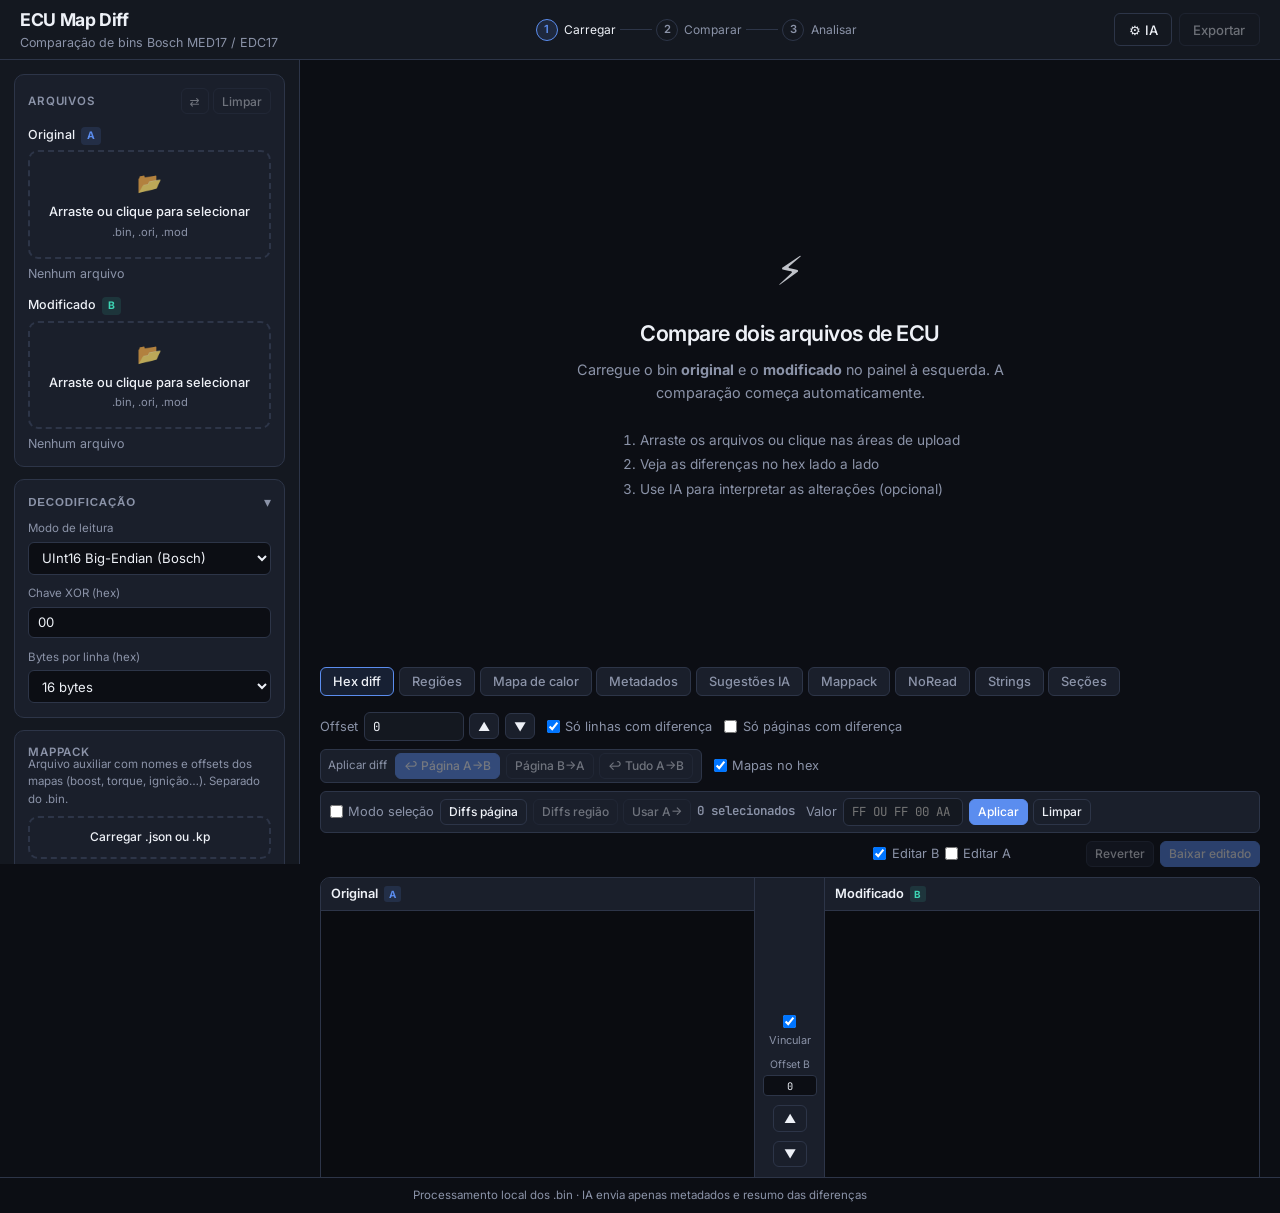
<file: index.html>
<!DOCTYPE html>
<html lang="pt-BR">
<head>
  <meta charset="UTF-8" />
  <meta name="viewport" content="width=device-width, initial-scale=1.0" />
  <title>ECU Map Diff — Bosch MED17 / EDC17</title>
  <link rel="preconnect" href="https://fonts.googleapis.com" />
  <link rel="preconnect" href="https://fonts.gstatic.com" crossorigin />
  <link href="https://fonts.googleapis.com/css2?family=Inter:wght@400;500;600;700&family=JetBrains+Mono:wght@400;500;600&display=swap" rel="stylesheet" />
  <link rel="stylesheet" href="css/app.css" />
  <link rel="icon" href="favicon.svg" type="image/svg+xml" />
</head>
<body>
  <header class="header">
    <div class="header__left">
      <button type="button" id="btnSidebar" class="btn btn--icon header__menu" aria-label="Abrir painel" aria-expanded="false">☰</button>
      <div class="header__brand">
        <h1>ECU Map Diff</h1>
        <p class="subtitle">Comparação de bins Bosch MED17 / EDC17</p>
      </div>
    </div>

    <nav class="steps" aria-label="Progresso">
      <div class="step step--active" data-step="1"><span class="step__num">1</span><span class="step__label">Carregar</span></div>
      <div class="step__line"></div>
      <div class="step" data-step="2"><span class="step__num">2</span><span class="step__label">Comparar</span></div>
      <div class="step__line"></div>
      <div class="step" data-step="3"><span class="step__num">3</span><span class="step__label">Analisar</span></div>
    </nav>

    <div class="header__actions">
      <button type="button" id="btnSettings" class="btn btn--ghost" title="Configuração de IA">⚙ IA</button>
      <button type="button" id="btnExport" class="btn btn--ghost" disabled>Exportar</button>
    </div>
  </header>

  <div class="sidebar-backdrop" aria-hidden="true"></div>

  <main class="layout">
    <aside class="sidebar" id="sidebar">
      <section class="panel panel--files">
        <div class="panel__head">
          <h2>Arquivos</h2>
          <div class="panel__actions">
            <button type="button" id="btnSwap" class="btn btn--sm btn--ghost" title="Trocar A e B" disabled>⇄</button>
            <button type="button" id="btnClear" class="btn btn--sm btn--ghost" title="Limpar arquivos" disabled>Limpar</button>
          </div>
        </div>

        <div class="file-slot">
          <span class="file-slot__label">Original <span class="file-slot__tag">A</span></span>
          <div class="dropzone" id="dropA" data-slot="A">
            <span class="dropzone__icon">📂</span>
            <p>Arraste ou clique para selecionar</p>
            <span class="dropzone__hint">.bin, .ori, .mod</span>
            <input type="file" id="fileA" accept=".bin,.ori,.mod,*" hidden />
          </div>
          <div id="infoA" class="file-info muted">Nenhum arquivo</div>
        </div>

        <div class="file-slot">
          <span class="file-slot__label">Modificado <span class="file-slot__tag file-slot__tag--b">B</span></span>
          <div class="dropzone" id="dropB" data-slot="B">
            <span class="dropzone__icon">📂</span>
            <p>Arraste ou clique para selecionar</p>
            <span class="dropzone__hint">.bin, .ori, .mod</span>
            <input type="file" id="fileB" accept=".bin,.ori,.mod,*" hidden />
          </div>
          <div id="infoB" class="file-info muted">Nenhum arquivo</div>
        </div>
      </section>

      <section class="panel">
        <button type="button" class="panel__collapse" data-collapse aria-expanded="true">
          <h2>Decodificação</h2>
          <span class="panel__chevron">▾</span>
        </button>
        <div class="panel__body">
          <label class="field">
            <span>Modo de leitura</span>
            <select id="decodeMode">
              <option value="raw">Raw (hex)</option>
              <option value="u16be" selected>UInt16 Big-Endian (Bosch)</option>
              <option value="u16le">UInt16 Little-Endian</option>
              <option value="xor">XOR (chave manual)</option>
            </select>
          </label>
          <label class="field" id="xorField" hidden>
            <span>Chave XOR (hex)</span>
            <input type="text" id="xorKey" value="00" placeholder="A5 ou A5B3" />
          </label>
          <label class="field">
            <span>Bytes por linha (hex)</span>
            <select id="hexCols">
              <option value="16" selected>16 bytes</option>
              <option value="8">8 bytes</option>
              <option value="32">32 bytes</option>
            </select>
          </label>
        </div>
      </section>

      <section class="panel" id="mappackPanel">
        <h2>Mappack</h2>
        <p class="hint panel-hint">Arquivo auxiliar com nomes e offsets dos mapas (boost, torque, ignição…). Separado do .bin.</p>
        <div class="dropzone dropzone--compact" id="dropMappack">
          <p>Carregar .json ou .kp</p>
          <input type="file" id="fileMappack" accept=".json,.kp,*" hidden />
        </div>
        <div class="panel__actions mappack-actions">
          <button type="button" class="btn btn--sm btn--ghost" id="btnLoadExampleMappack">Exemplo</button>
          <button type="button" class="btn btn--sm btn--ghost" id="btnClearMappack" disabled>Remover</button>
        </div>
        <div id="mappackInfo" class="file-info muted">Nenhum mappack</div>
      </section>

      <section class="panel" id="summaryPanel" hidden>
        <h2>Resumo</h2>
        <div class="similarity">
          <div class="similarity__header">
            <span>Similaridade</span>
            <span id="similarityLabel" class="similarity__value">—</span>
          </div>
          <div class="similarity__track">
            <div id="similarityBar" class="similarity-bar__fill"></div>
          </div>
        </div>
        <dl class="stats" id="diffStats"></dl>
      </section>

      <section class="panel panel--help">
        <h2>Atalhos</h2>
        <ul class="shortcut-list">
          <li><kbd>N</kbd> / <kbd>P</kbd> diferenças</li>
          <li>Clique no hex <strong>B</strong> ou <strong>A</strong> para editar byte</li>
          <li>Ative <strong>Modo seleção</strong> · clique no 1º · <kbd>Shift</kbd>+clique no último</li>
          <li><strong>Diffs página/região</strong> · sequência <code>FF 00 AA</code> no campo Valor</li>
          <li><kbd>Ctrl</kbd>+clique também seleciona · <kbd>Shift</kbd>+clique intervalo</li>
          <li>Duplo-clique: <strong>A→B</strong> ou <strong>B→A</strong> (copia byte)</li>
          <li>↩ <strong>A→B</strong> desfaz alteração (página, região ou tudo)</li>
          <li><kbd>[</kbd> / <kbd>]</kbd> páginas hex</li>
        </ul>
      </section>
    </aside>

    <div class="content">
      <section id="emptyState" class="empty-state">
        <div class="empty-state__icon">⚡</div>
        <h2>Compare dois arquivos de ECU</h2>
        <p class="empty-state__text">Carregue o bin <strong>original</strong> e o <strong>modificado</strong> no painel à esquerda. A comparação começa automaticamente.</p>
        <ol class="empty-state__steps">
          <li>Arraste os arquivos ou clique nas áreas de upload</li>
          <li>Veja as diferenças no hex lado a lado</li>
          <li>Use IA para interpretar as alterações (opcional)</li>
        </ol>
      </section>

      <div class="content__main" hidden>
        <nav class="tabs" role="tablist" aria-label="Visualizações">
          <button type="button" class="tab active" data-tab="hex">Hex diff <span class="tab__badge" id="tabBadgeHex" hidden>●</span></button>
          <button type="button" class="tab" data-tab="regions">Regiões <span class="tab__badge" id="tabBadgeRegions" hidden>0</span></button>
          <button type="button" class="tab" data-tab="heatmap">Mapa de calor</button>
          <button type="button" class="tab" data-tab="metadata">Metadados</button>
          <button type="button" class="tab" data-tab="ai">Sugestões IA</button>
          <button type="button" class="tab" data-tab="mappack">Mappack</button>
          <button type="button" class="tab" data-tab="noread">NoRead <span class="tab__badge" id="tabBadgeNoRead" hidden>0</span></button>
          <button type="button" class="tab" data-tab="strings">Strings</button>
          <button type="button" class="tab" data-tab="sections">Seções</button>
        </nav>

        <div class="tab-panels">
          <section class="tab-panel tab-panel--hex active" id="tab-hex">
            <div class="toolbar hex-toolbar">
              <div class="toolbar__group">
                <label class="inline">
                  Offset
                  <input type="text" id="hexOffset" value="0" class="input-mono input--sm" placeholder="0x1A40" />
                </label>
                <button type="button" class="btn btn--sm" id="hexDiffPrev" title="Anterior (P)">▲</button>
                <button type="button" class="btn btn--sm" id="hexDiffNext" title="Próxima (N)">▼</button>
              </div>
              <label class="inline toolbar__check">
                <input type="checkbox" id="hexHideEqual" checked />
                Só linhas com diferença
              </label>
              <label class="inline toolbar__check" id="hexDiffPagesOnlyWrap" title="No arquivo completo, pula páginas idênticas">
                <input type="checkbox" id="hexDiffPagesOnly" />
                Só páginas com diferença
              </label>
              <div class="toolbar__group toolbar__group--apply" id="hexApplyGroup">
                <span class="toolbar__apply-label muted">Aplicar diff</span>
                <button type="button" class="btn btn--sm btn--primary" id="btnApplyPageAtoB" disabled title="Restaura B com bytes do original A (página atual)">↩ Página A→B</button>
                <button type="button" class="btn btn--sm btn--ghost" id="btnApplyPageBtoA" disabled title="Copia B para A (página atual)">Página B→A</button>
                <button type="button" class="btn btn--sm btn--ghost" id="btnApplyAllAtoB" disabled title="Desfazer todas as diferenças em B (usa A)">↩ Tudo A→B</button>
              </div>
              <label class="inline toolbar__check" id="hexShowMapsWrap" title="Destaca bytes que pertencem a mapas do mappack" hidden>
                <input type="checkbox" id="hexShowMaps" checked />
                Mapas no hex
              </label>
              <div class="toolbar__group toolbar__group--bulk hex-bulk-edit" id="hexBulkEdit">
                <label class="inline toolbar__check" title="Clique ou arraste para selecionar vários bytes">
                  <input type="checkbox" id="hexSelectMode" />
                  Modo seleção
                </label>
                <button type="button" class="btn btn--sm btn--ghost" id="btnSelectPageDiffs" title="Seleciona bytes diferentes visíveis nesta página">Diffs página</button>
                <button type="button" class="btn btn--sm btn--ghost" id="btnSelectRegionDiffs" disabled title="Seleciona diferenças da região ativa">Diffs região</button>
                <button type="button" class="btn btn--sm btn--ghost" id="btnFillFromA" disabled title="Preenche bytes B selecionados com valores de A">Usar A→</button>
                <span class="hex-bulk-edit__count muted" id="hexBulkCount">0 selecionados</span>
                <label class="inline hex-bulk-edit__field">
                  Valor
                  <input type="text" id="hexBulkInput" class="input-mono input--sm" placeholder="FF ou FF 00 AA" autocomplete="off" spellcheck="false" title="Um valor repete em todos; vários valores preenchem em ordem" />
                </label>
                <button type="button" class="btn btn--sm btn--primary" id="hexBulkApply">Aplicar</button>
                <button type="button" class="btn btn--sm btn--ghost" id="hexBulkClear">Limpar</button>
              </div>
              <div class="toolbar__group toolbar__group--edit">
                <label class="inline toolbar__check" title="Clique nos bytes do painel B">
                  <input type="checkbox" id="hexEditB" checked />
                  Editar B
                </label>
                <label class="inline toolbar__check" title="Clique nos bytes do painel A">
                  <input type="checkbox" id="hexEditA" />
                  Editar A
                </label>
                <span id="editStatus" class="edit-status muted"></span>
                <button type="button" class="btn btn--sm" id="btnRevertEdits" disabled>Reverter</button>
                <button type="button" class="btn btn--sm btn--primary" id="btnDownloadEdited" disabled>Baixar editado</button>
              </div>
            </div>
            <div class="hex-compare">
              <div class="hex-pane">
                <div class="hex-pane__head">
                  <h3>Original <span class="hex-pane__tag">A</span></h3>
                  <div class="hex-pane__meta">
                    <span id="hexMapLabelA" class="hex-pane__map muted"></span>
                    <span id="hexLabelA" class="hex-pane__offset muted"></span>
                  </div>
                </div>
                <div class="hex-scroll hex-scroll--paged" id="hexScrollA">
                  <div class="hex-content" id="hexContentA"></div>
                </div>
              </div>

              <div class="hex-sync-bar">
                <label class="hex-sync-bar__connect" title="Rolar as duas telas juntas">
                  <input type="checkbox" id="hexSyncScroll" checked />
                  <span>Vincular</span>
                </label>
                <label class="hex-sync-bar__field" title="Deslocamento do B em relação ao A">
                  <span>Offset B</span>
                  <input type="text" id="hexAlignB" value="0" class="input-mono" />
                </label>
                <button type="button" class="btn btn--sm hex-sync-bar__btn" id="hexDiffPrevBar" title="Anterior">▲</button>
                <button type="button" class="btn btn--sm hex-sync-bar__btn" id="hexDiffNextBar" title="Próxima">▼</button>
              </div>

              <div class="hex-pane">
                <div class="hex-pane__head">
                  <h3>Modificado <span class="hex-pane__tag hex-pane__tag--b">B</span></h3>
                  <div class="hex-pane__meta">
                    <span id="hexMapLabelB" class="hex-pane__map muted"></span>
                    <span id="hexLabelB" class="hex-pane__offset muted"></span>
                  </div>
                </div>
                <div class="hex-scroll hex-scroll--paged" id="hexScrollB">
                  <div class="hex-content" id="hexContentB"></div>
                </div>
              </div>
            </div>

            <nav class="hex-pagination" id="hexPagination" aria-label="Paginação hex">
              <div class="hex-pagination__nav">
                <button type="button" class="btn btn--sm btn--ghost" data-page="first" title="Primeira página (Home)">⏮</button>
                <button type="button" class="btn btn--sm" data-page="prev" title="Página anterior">◀ Anterior</button>
                <label class="hex-pagination__page">
                  <span class="muted">Página</span>
                  <input type="number" id="hexPageInput" class="input-mono input--sm" min="1" value="1" aria-label="Número da página" />
                  <span id="hexPageTotal" class="muted">/ 1</span>
                </label>
                <button type="button" class="btn btn--sm" data-page="next" title="Próxima página">Próxima ▶</button>
                <button type="button" class="btn btn--sm btn--ghost" data-page="last" title="Última página (End)">⏭</button>
              </div>
              <p class="hex-pagination__meta muted" id="hexPageMeta">—</p>
            </nav>

            <div class="card card--detail" id="wordDiffDetail" hidden>
              <div class="region-detail__head">
                <h3>Região selecionada</h3>
                <div class="region-detail__apply">
                  <button type="button" class="btn btn--sm btn--primary" id="btnApplyRegionAtoB" disabled title="Desfaz alteração: copia original A para B">↩ A → B</button>
                  <button type="button" class="btn btn--sm btn--ghost" id="btnApplyRegionBtoA" disabled title="Aplica modificação de B em A">B → A</button>
                </div>
              </div>
              <pre id="wordDiffPre" class="mono-block"></pre>
            </div>
          </section>

          <section class="tab-panel" id="tab-regions">
            <div class="toolbar">
              <input type="search" id="regionFilter" class="input--search" placeholder="Filtrar offset (hex)…" />
              <label class="inline">
                <input type="checkbox" id="onlyCalibration" />
                Só calibração
              </label>
            </div>
            <div class="table-wrap">
              <table class="data-table" id="regionsTable">
                <thead>
                  <tr>
                    <th>#</th>
                    <th>Offset</th>
                    <th>Tamanho</th>
                    <th>Tipo</th>
                    <th>Bytes</th>
                    <th>Δ U16</th>
                    <th>Mapa</th>
                    <th>Ações</th>
                  </tr>
                </thead>
                <tbody id="regionsBody">
                  <tr><td colspan="8" class="muted center">Nenhuma região</td></tr>
                </tbody>
              </table>
            </div>
            <div class="pager regions-pager" id="regionsPager" hidden>
              <button type="button" class="btn btn--sm btn--ghost" data-reg-page="first">⏮</button>
              <button type="button" class="btn btn--sm" data-reg-page="prev">◀ Anterior</button>
              <span class="pager__label" id="regionsPagerLabel">Página 1 / 1</span>
              <button type="button" class="btn btn--sm" data-reg-page="next">Próxima ▶</button>
              <button type="button" class="btn btn--sm btn--ghost" data-reg-page="last">⏭</button>
            </div>
          </section>

          <section class="tab-panel" id="tab-heatmap">
            <p class="hint">Cada célula ≈ 4 KB. Vermelho = diferenças. Clique para abrir no hex.</p>
            <canvas id="heatmap" width="512" height="128"></canvas>
            <div id="heatmapLegend" class="legend"></div>
          </section>

          <section class="tab-panel" id="tab-metadata">
            <div class="grid-2">
              <div class="card" id="metaA"><h3>Original (A)</h3><p class="muted">Carregue um arquivo</p></div>
              <div class="card" id="metaB"><h3>Modificado (B)</h3><p class="muted">Carregue um arquivo</p></div>
            </div>
          </section>

          <section class="tab-panel" id="tab-ai">
            <div class="ai-panel">
              <div class="toolbar ai-toolbar">
                <button type="button" id="btnAiAnalyze" class="btn btn--primary" disabled>Analisar com IA</button>
                <button type="button" id="btnAiRegion" class="btn btn--sm" disabled>Região selecionada</button>
                <span id="aiStatus" class="muted ai-status"></span>
              </div>
              <p class="hint">
                Envia só metadados e resumo das diferenças — não o binário completo.
                <button type="button" class="link-btn" id="btnSettingsInline">Configurar chave API</button>
              </p>
              <label class="field ai-question">
                <span>Pergunta opcional</span>
                <textarea id="aiQuestion" rows="2" placeholder="Ex.: Parece stage 1 ou só DPF off?"></textarea>
              </label>
              <div id="aiResult" class="ai-result muted">
                <p>Compare dois arquivos e clique em <em>Analisar com IA</em>.</p>
              </div>
            </div>
          </section>

          <section class="tab-panel" id="tab-mappack">
            <p class="hint">Definições carregadas no painel lateral. Regiões mapeadas no bin carregado aparecem abaixo e no hex (se ativo).</p>
            <div id="mappackLayoutWrap" class="mappack-layout-wrap"></div>
            <input type="search" id="mappackFilter" class="input--search" placeholder="Buscar mapa (boost, torque…)" />
            <div class="table-wrap" id="mappackTableWrap">
              <p class="muted center" style="padding:1rem">Carregue um mappack .json</p>
            </div>
          </section>

          <section class="tab-panel" id="tab-noread">
            <div class="noread-panel">
              <p class="hint">
                Remove proteção <strong>NoRead / TPROT</strong> de bins MED17/EDC17.
                Coloque o arquivo <strong>legível em A</strong> e o <strong>protegido em B</strong> para comparar e localizar o bloco.
                Só com B, o app busca assinaturas conhecidas (ex.: <code>2B 3C</code> → <code>00 00</code>).
              </p>
              <div class="toolbar noread-toolbar">
                <button type="button" id="btnNoReadScan" class="btn btn--primary" disabled>Analisar NoRead</button>
                <button type="button" id="btnNoReadApplyHigh" class="btn btn--sm" disabled>Aplicar alta confiança</button>
                <button type="button" id="btnNoReadApplySelected" class="btn btn--sm" disabled>Aplicar selecionados</button>
                <button type="button" id="btnNoReadDownload" class="btn btn--sm btn--ghost" disabled>Baixar B limpo</button>
              </div>
              <div id="noreadSummary" class="card noread-summary-card"></div>
              <div id="noreadResults"></div>
              <p class="hint noread-disclaimer">
                Heurística experimental — valide o arquivo antes de gravar na ECU. Checksums não são recalculados automaticamente.
              </p>
            </div>
          </section>

          <section class="tab-panel" id="tab-strings">
            <div class="grid-2">
              <div class="card"><h3>Strings — A</h3><pre id="stringsA" class="mono-block scroll"></pre></div>
              <div class="card"><h3>Strings — B</h3><pre id="stringsB" class="mono-block scroll"></pre></div>
            </div>
          </section>

          <section class="tab-panel" id="tab-sections">
            <p class="hint">Seções heurísticas do bin. Com mappack carregado, as regiões mapeadas aparecem abaixo.</p>
            <div id="mappackSectionsOverlay" class="mappack-layout-wrap" hidden></div>
            <div class="grid-2">
              <div class="card"><h3>Seções — A</h3><div id="sectionsA"></div></div>
              <div class="card"><h3>Seções — B</h3><div id="sectionsB"></div></div>
            </div>
          </section>
        </div>
      </div>
    </div>
  </main>

  <footer class="footer">
    <span>Processamento local dos .bin · IA envia apenas metadados e resumo das diferenças</span>
  </footer>

  <div id="hexEditor" class="hex-editor" hidden>
    <label class="hex-editor__label">Byte (hex)</label>
    <input type="text" id="hexEditorInput" class="hex-editor__input input-mono" maxlength="2" autocomplete="off" spellcheck="false" />
    <span class="hex-editor__hint muted">Enter · Esc cancela</span>
  </div>

  <div id="toastHost" class="toast-host" aria-live="polite"></div>

  <div id="compareLoading" class="compare-loading" hidden>
    <div class="compare-loading__box">
      <span class="compare-loading__spinner" aria-hidden="true"></span>
      <span id="compareLoadingText">Comparando arquivos…</span>
    </div>
  </div>

  <dialog id="settingsDialog" class="settings-dialog">
    <form id="settingsForm" method="dialog">
      <header class="settings-dialog__head">
        <h2>Configuração de IA</h2>
        <button type="button" class="btn btn--ghost btn--sm" id="btnCloseSettings" aria-label="Fechar">✕</button>
      </header>
      <p class="hint">Chave salva só neste navegador (localStorage).</p>
      <p class="hint settings-cors-hint">OpenAI pode bloquear por CORS. Prefira <strong>Anthropic</strong>, <strong>Gemini</strong> ou endpoint <strong>compatível OpenAI</strong> (Groq, LM Studio).</p>
      <label class="field">
        <span>Provedor</span>
        <select id="aiProvider">
          <option value="openai">OpenAI</option>
          <option value="anthropic">Anthropic (Claude)</option>
          <option value="gemini">Google Gemini</option>
          <option value="openai_compat">Compatível OpenAI</option>
        </select>
      </label>
      <label class="field">
        <span>Chave de API</span>
        <input type="password" id="aiApiKey" autocomplete="off" placeholder="sk-…" />
      </label>
      <label class="field" id="aiBaseUrlField" hidden>
        <span>URL base</span>
        <input type="url" id="aiBaseUrl" placeholder="https://api.groq.com/openai/v1" />
      </label>
      <label class="field">
        <span>Modelo</span>
        <select id="aiModelSelect"></select>
        <input type="text" id="aiModelCustom" class="input-mono" placeholder="nome-do-modelo" hidden />
      </label>
      <div class="settings-dialog__actions">
        <button type="submit" class="btn btn--primary">Salvar</button>
        <button type="button" class="btn btn--ghost" id="btnClearAiKey">Remover chave</button>
      </div>
      <p id="aiSettingsStatus" class="settings-status muted"></p>
    </form>
  </dialog>

  <script type="module" src="js/app.js"></script>
</body>
</html>
</file>
<file: css/app.css>
:root {
  --bg: #0c0e14;
  --surface: #141820;
  --surface-2: #1a1f2b;
  --surface-3: #222836;
  --border: #2d3548;
  --text: #eef1f7;
  --muted: #8b93a8;
  --accent: #5b8def;
  --accent-dim: rgba(91, 141, 239, 0.14);
  --accent-2: #3dd6b5;
  --danger: #f07178;
  --warn: #e6b450;
  --radius: 10px;
  --radius-sm: 6px;
  --font: "Inter", "Segoe UI", system-ui, sans-serif;
  --mono: "JetBrains Mono", "Cascadia Code", Consolas, monospace;
  --header-h: 60px;
  --sidebar-w: 300px;
  --shadow: 0 8px 32px rgba(0, 0, 0, 0.35);
  --hex-row-h: 20px;
}

* { box-sizing: border-box; margin: 0; padding: 0; }

html { scroll-behavior: smooth; }

body {
  font-family: var(--font);
  background: var(--bg);
  color: var(--text);
  min-height: 100vh;
  line-height: 1.5;
  -webkit-font-smoothing: antialiased;
  display: flex;
  flex-direction: column;
  overflow-x: hidden;
}

:focus-visible {
  outline: 2px solid var(--accent);
  outline-offset: 2px;
}

/* —— Header —— */
.header {
  display: flex;
  justify-content: space-between;
  align-items: center;
  gap: 1rem;
  padding: 0 1.25rem;
  height: var(--header-h);
  border-bottom: 1px solid var(--border);
  background: var(--surface);
  position: sticky;
  top: 0;
  z-index: 100;
}

.header__left {
  display: flex;
  align-items: center;
  gap: 0.65rem;
  min-width: 0;
}

.header__menu { display: none; }

.header h1 {
  font-size: 1.1rem;
  font-weight: 700;
  letter-spacing: -0.02em;
}

.subtitle {
  color: var(--muted);
  font-size: 0.78rem;
  margin-top: 0.05rem;
  white-space: nowrap;
  overflow: hidden;
  text-overflow: ellipsis;
}

.header__actions {
  display: flex;
  gap: 0.4rem;
  flex-shrink: 0;
}

/* —— Steps —— */
.steps {
  display: flex;
  align-items: center;
  gap: 0;
}

.step {
  display: flex;
  align-items: center;
  gap: 0.4rem;
  color: var(--muted);
  font-size: 0.75rem;
}

.step__num {
  width: 22px;
  height: 22px;
  border-radius: 50%;
  border: 1.5px solid var(--border);
  display: flex;
  align-items: center;
  justify-content: center;
  font-size: 0.7rem;
  font-weight: 600;
  transition: all 0.2s;
}

.step__label { display: none; }

.step--active .step__num {
  border-color: var(--accent);
  background: var(--accent-dim);
  color: var(--accent);
}

.step--active { color: var(--text); }

.step--done .step__num {
  border-color: var(--accent-2);
  background: rgba(61, 214, 181, 0.15);
  color: var(--accent-2);
}

.step__line {
  width: 20px;
  height: 1px;
  background: var(--border);
  margin: 0 0.25rem;
}

@media (min-width: 900px) {
  .step__label { display: inline; }
  .step__line { width: 32px; }
}

/* —— Layout —— */
.layout {
  display: grid;
  grid-template-columns: var(--sidebar-w) 1fr;
  min-height: calc(100vh - var(--header-h) - 36px);
  flex: 1;
}

.sidebar-backdrop {
  display: none;
  position: fixed;
  inset: 0;
  background: rgba(0, 0, 0, 0.5);
  z-index: 80;
}

.sidebar {
  border-right: 1px solid var(--border);
  background: var(--surface);
  padding: 0.85rem;
  overflow-y: auto;
  height: calc(100vh - var(--header-h) - 36px);
  position: sticky;
  top: var(--header-h);
}

.content {
  padding: 1rem 1.25rem;
  overflow: hidden;
  display: flex;
  flex-direction: column;
  min-width: 0;
  flex: 1;
  min-height: 0;
}

.content__main {
  display: flex;
  flex-direction: column;
  flex: 1;
  min-height: 0;
}

/* —— Panels —— */
.panel {
  background: var(--surface-2);
  border: 1px solid var(--border);
  border-radius: var(--radius);
  padding: 0.85rem;
  margin-bottom: 0.75rem;
}

.panel h2 {
  font-size: 0.72rem;
  text-transform: uppercase;
  letter-spacing: 0.07em;
  color: var(--muted);
  font-weight: 600;
}

.panel__head {
  display: flex;
  justify-content: space-between;
  align-items: center;
  margin-bottom: 0.75rem;
}

.panel__actions { display: flex; gap: 0.25rem; }

.panel__collapse {
  display: flex;
  justify-content: space-between;
  align-items: center;
  width: 100%;
  background: none;
  border: none;
  color: inherit;
  cursor: pointer;
  padding: 0;
  margin-bottom: 0.65rem;
}

.panel__chevron {
  color: var(--muted);
  font-size: 0.85rem;
  transition: transform 0.2s;
}

.panel--collapsed .panel__body { display: none; }
.panel--collapsed .panel__chevron { transform: rotate(-90deg); }

.panel--help {
  background: transparent;
  border-style: dashed;
}

.panel--help h2 { margin-bottom: 0.5rem; }

.shortcut-list {
  list-style: none;
  font-size: 0.75rem;
  color: var(--muted);
}

.shortcut-list li {
  display: flex;
  align-items: center;
  gap: 0.35rem;
  margin-bottom: 0.3rem;
}

kbd {
  font-family: var(--mono);
  font-size: 0.68rem;
  background: var(--surface-3);
  border: 1px solid var(--border);
  border-radius: 4px;
  padding: 0.1rem 0.35rem;
  color: var(--text);
}

/* —— Files —— */
.file-slot { margin-bottom: 0.85rem; }
.file-slot:last-child { margin-bottom: 0; }

.file-slot__label {
  display: block;
  font-size: 0.78rem;
  font-weight: 500;
  margin-bottom: 0.35rem;
}

.file-slot__tag {
  display: inline-block;
  background: var(--accent-dim);
  color: var(--accent);
  font-size: 0.65rem;
  font-weight: 700;
  padding: 0.05rem 0.35rem;
  border-radius: 4px;
  margin-left: 0.2rem;
}

.file-slot__tag--b {
  background: rgba(61, 214, 181, 0.12);
  color: var(--accent-2);
}

.file-info {
  font-size: 0.78rem;
  word-break: break-all;
  margin-top: 0.4rem;
  line-height: 1.4;
}

.dropzone {
  border: 2px dashed var(--border);
  border-radius: var(--radius);
  padding: 1rem 0.65rem;
  text-align: center;
  cursor: pointer;
  transition: border-color 0.15s, background 0.15s, transform 0.1s;
}

.dropzone__icon {
  font-size: 1.25rem;
  display: block;
  margin-bottom: 0.25rem;
  opacity: 0.7;
}

.dropzone p {
  font-size: 0.8rem;
  color: var(--text);
  margin: 0;
  font-weight: 500;
}

.dropzone__hint {
  font-size: 0.7rem;
  color: var(--muted);
  display: block;
  margin-top: 0.15rem;
}

.dropzone:hover,
.dropzone--hover {
  border-color: var(--accent);
  background: var(--accent-dim);
}

.dropzone--loaded {
  border-color: var(--accent-2);
  border-style: solid;
  background: rgba(61, 214, 181, 0.05);
}

/* —— Similarity —— */
.similarity { margin-bottom: 0.85rem; }

.similarity__header {
  display: flex;
  justify-content: space-between;
  font-size: 0.78rem;
  margin-bottom: 0.35rem;
}

.similarity__value {
  font-family: var(--mono);
  font-weight: 600;
  color: var(--accent-2);
}

.similarity__track {
  height: 6px;
  background: var(--surface-3);
  border-radius: 99px;
  overflow: hidden;
}

.similarity-bar__fill {
  height: 100%;
  width: 0;
  background: var(--accent-2);
  border-radius: 99px;
  transition: width 0.4s ease;
}

.similarity-bar__fill--warn { background: var(--warn); }
.similarity-bar__fill--danger { background: var(--danger); }

.stats {
  display: grid;
  grid-template-columns: 1fr auto;
  gap: 0.3rem 1rem;
  font-size: 0.8rem;
}

.stats dt { color: var(--muted); }
.stats dd { font-family: var(--mono); font-size: 0.78rem; text-align: right; }

/* —— Buttons —— */
.btn {
  border: 1px solid var(--border);
  background: var(--surface-2);
  color: var(--text);
  border-radius: var(--radius-sm);
  padding: 0.45rem 0.85rem;
  cursor: pointer;
  font-size: 0.82rem;
  font-family: var(--font);
  font-weight: 500;
  transition: background 0.15s, border-color 0.15s, transform 0.1s;
  white-space: nowrap;
}

.btn:hover:not(:disabled) { background: var(--surface-3); border-color: #3d4660; }
.btn:active:not(:disabled) { transform: scale(0.98); }
.btn:disabled { opacity: 0.4; cursor: not-allowed; }
.btn--primary { background: var(--accent); border-color: var(--accent); color: #fff; }
.btn--primary:hover:not(:disabled) { background: #4a7de0; }
.btn--ghost { background: transparent; }
.btn--sm { padding: 0.28rem 0.5rem; font-size: 0.75rem; }
.btn--icon { padding: 0.4rem 0.55rem; font-size: 1rem; line-height: 1; }

#btnSettings.ai-configured {
  border-color: var(--accent-2);
  color: var(--accent-2);
}

/* —— Fields —— */
.field { display: block; margin-bottom: 0.65rem; }
.field:last-child { margin-bottom: 0; }
.field span { display: block; font-size: 0.72rem; color: var(--muted); margin-bottom: 0.25rem; }

.field select,
.field input[type="text"],
.field input[type="password"],
.field input[type="url"] {
  width: 100%;
  background: var(--bg);
  border: 1px solid var(--border);
  color: var(--text);
  border-radius: var(--radius-sm);
  padding: 0.42rem 0.55rem;
  font-size: 0.82rem;
  font-family: var(--font);
}

.field textarea {
  width: 100%;
  background: var(--bg);
  border: 1px solid var(--border);
  color: var(--text);
  border-radius: var(--radius-sm);
  padding: 0.5rem 0.6rem;
  font-size: 0.85rem;
  font-family: var(--font);
  resize: vertical;
}

.input-mono { font-family: var(--mono); }
.input--sm { width: 100px; padding: 0.3rem 0.45rem; font-size: 0.78rem; }
.input--search {
  background: var(--surface);
  border: 1px solid var(--border);
  color: var(--text);
  border-radius: var(--radius-sm);
  padding: 0.4rem 0.65rem;
  font-size: 0.82rem;
  min-width: 180px;
}

/* —— Empty state —— */
.empty-state {
  flex: 1;
  display: flex;
  flex-direction: column;
  align-items: center;
  justify-content: center;
  text-align: center;
  padding: 3rem 1.5rem;
  max-width: 520px;
  margin: 0 auto;
}

.empty-state[hidden] { display: none !important; }

.empty-state__icon {
  font-size: 2.5rem;
  margin-bottom: 1rem;
  opacity: 0.8;
}

.empty-state h2 {
  font-size: 1.35rem;
  font-weight: 600;
  margin-bottom: 0.5rem;
  letter-spacing: -0.02em;
}

.empty-state__text {
  color: var(--muted);
  font-size: 0.9rem;
  margin-bottom: 1.5rem;
  line-height: 1.6;
}

.empty-state__steps {
  text-align: left;
  color: var(--muted);
  font-size: 0.85rem;
  padding-left: 1.25rem;
  line-height: 1.8;
}

/* —— Tabs —— */
.tabs {
  display: flex;
  gap: 0.3rem;
  margin-bottom: 0.85rem;
  overflow-x: auto;
  padding-bottom: 2px;
  scrollbar-width: thin;
  flex-shrink: 0;
}

.tab {
  background: var(--surface-2);
  border: 1px solid var(--border);
  color: var(--muted);
  border-radius: var(--radius-sm);
  padding: 0.4rem 0.75rem;
  cursor: pointer;
  font-size: 0.8rem;
  font-family: var(--font);
  font-weight: 500;
  white-space: nowrap;
  display: inline-flex;
  align-items: center;
  gap: 0.35rem;
  transition: all 0.15s;
}

.tab:hover { color: var(--text); border-color: #3d4660; }

.tab.active {
  color: var(--text);
  border-color: var(--accent);
  background: var(--accent-dim);
}

.tab__badge {
  font-size: 0.65rem;
  font-weight: 700;
  background: var(--accent);
  color: #fff;
  padding: 0.05rem 0.35rem;
  border-radius: 99px;
  min-width: 1rem;
  text-align: center;
}

.tab-panels {
  flex: 1;
  min-height: 0;
  display: flex;
  flex-direction: column;
}

.tab-panel {
  display: none;
  flex: 1;
  min-height: 0;
  flex-direction: column;
}

.tab-panel.active { display: flex; }

.tab-panel--hex.active .hex-compare { flex: 1; }

/* —— Cards & grid —— */
.grid-2 {
  display: grid;
  grid-template-columns: 1fr 1fr;
  gap: 1rem;
}

.card {
  background: var(--surface);
  border: 1px solid var(--border);
  border-radius: var(--radius);
  padding: 1rem;
}

.card h3 {
  font-size: 0.88rem;
  margin-bottom: 0.65rem;
  color: var(--accent-2);
  font-weight: 600;
}

.card--detail { margin-top: 0.75rem; flex-shrink: 0; }

.meta-list { list-style: none; font-size: 0.84rem; }
.meta-list li {
  padding: 0.35rem 0;
  border-bottom: 1px solid var(--border);
  display: grid;
  grid-template-columns: 120px 1fr;
  gap: 0.5rem;
}
.meta-list li:last-child { border-bottom: none; }
.meta-list .label { color: var(--muted); }

.muted { color: var(--muted); }
.center { text-align: center; }
.hint { color: var(--muted); font-size: 0.8rem; margin-bottom: 0.65rem; line-height: 1.5; }

.noread-panel { display: flex; flex-direction: column; gap: 0.5rem; min-height: 0; }
.noread-toolbar { gap: 0.5rem; }
.noread-summary-card { padding: 0.75rem 1rem; }
.noread-summary-card .stats { margin: 0; }
.noread-disclaimer { margin-top: 0.25rem; font-size: 0.75rem; }

/* —— Toolbar —— */
.toolbar {
  display: flex;
  flex-wrap: wrap;
  gap: 0.6rem;
  align-items: center;
  margin-bottom: 0.65rem;
  flex-shrink: 0;
}

.toolbar__group {
  display: flex;
  align-items: center;
  gap: 0.35rem;
  flex-wrap: wrap;
}

.hex-toolbar {
  gap: 0.5rem 0.75rem;
}

.toolbar__group--edit {
  margin-left: auto;
}

.toolbar__group--apply {
  padding: 0.2rem 0.45rem;
  border: 1px solid var(--border);
  border-radius: var(--radius-sm);
  background: var(--surface-2);
}

.toolbar__apply-label {
  font-size: 0.72rem;
  margin-right: 0.15rem;
}

@media (max-width: 900px) {
  .toolbar__group--edit {
    margin-left: 0;
    width: 100%;
  }

  .toolbar__group--apply {
    width: 100%;
  }

  .subtitle { display: none; }
}

.toolbar .input-mono,
.toolbar .inline input[type="text"] {
  background: var(--surface);
  border: 1px solid var(--border);
  color: var(--text);
  border-radius: var(--radius-sm);
  padding: 0.3rem 0.5rem;
}

.inline {
  display: flex;
  align-items: center;
  gap: 0.35rem;
  font-size: 0.8rem;
  color: var(--muted);
}

/* —— Table —— */
.table-wrap {
  overflow: auto;
  border: 1px solid var(--border);
  border-radius: var(--radius);
  flex: 1;
}

.data-table {
  width: 100%;
  border-collapse: collapse;
  font-size: 0.8rem;
}

.data-table th,
.data-table td {
  padding: 0.5rem 0.65rem;
  border-bottom: 1px solid var(--border);
  text-align: left;
}

.data-table th {
  background: var(--surface-2);
  color: var(--muted);
  font-weight: 600;
  font-size: 0.72rem;
  text-transform: uppercase;
  letter-spacing: 0.04em;
  position: sticky;
  top: 0;
  z-index: 1;
}

.data-table tbody tr { transition: background 0.1s; }
.data-table tbody tr:hover td { background: var(--accent-dim); }
.data-table tr.row--selected td { background: rgba(61, 214, 181, 0.1); }
.data-table .mono { font-family: var(--mono); font-size: 0.78rem; }

.data-table .actions {
  display: flex;
  gap: 0.25rem;
  flex-wrap: wrap;
}

.data-table .actions--wide {
  min-width: 11rem;
}

.card--detail .region-detail__head {
  display: flex;
  align-items: center;
  justify-content: space-between;
  gap: 0.75rem;
  flex-wrap: wrap;
  margin-bottom: 0.5rem;
}

.card--detail .region-detail__head h3 {
  margin: 0;
}

.region-detail__apply {
  display: flex;
  gap: 0.35rem;
  flex-wrap: wrap;
}

.tag {
  display: inline-block;
  padding: 0.1rem 0.45rem;
  border-radius: 99px;
  font-size: 0.68rem;
  font-weight: 600;
}

.tag--cal { background: rgba(61, 214, 181, 0.15); color: var(--accent-2); }
.tag--text { background: var(--accent-dim); color: var(--accent); }
.tag--empty { background: rgba(139, 147, 168, 0.12); color: var(--muted); }
.tag--entropy { background: rgba(230, 180, 80, 0.15); color: var(--warn); }
.tag--code { background: rgba(240, 113, 120, 0.12); color: var(--danger); }

/* —— Hex compare —— */
.hex-compare {
  display: grid;
  grid-template-columns: 1fr auto 1fr;
  gap: 0;
  min-height: 320px;
  border: 1px solid var(--border);
  border-radius: var(--radius);
  overflow: hidden;
  background: var(--surface);
}

.hex-pane {
  display: flex;
  flex-direction: column;
  min-width: 0;
  min-height: 0;
  border-right: 1px solid var(--border);
}

.hex-pane:last-of-type { border-right: none; }

.hex-pane__head {
  display: flex;
  justify-content: space-between;
  align-items: center;
  gap: 0.5rem;
  padding: 0.4rem 0.65rem;
  background: var(--surface-2);
  border-bottom: 1px solid var(--border);
  flex-shrink: 0;
}

.hex-pane__head h3 {
  font-size: 0.8rem;
  font-weight: 600;
  margin: 0;
  display: flex;
  align-items: center;
  gap: 0.35rem;
}

.hex-pane__tag {
  font-size: 0.62rem;
  font-weight: 700;
  background: var(--accent-dim);
  color: var(--accent);
  padding: 0.05rem 0.3rem;
  border-radius: 3px;
}

.hex-pane__tag--b {
  background: rgba(61, 214, 181, 0.12);
  color: var(--accent-2);
}

.hex-pane__offset {
  font-family: var(--mono);
  font-size: 0.68rem;
}

.hex-scroll--paged {
  overflow: auto;
  flex: 1;
  min-height: 0;
  max-height: none;
}

.hex-scroll--paged .hex-content {
  position: static;
  min-height: 100%;
}

.hex-empty {
  display: flex;
  flex-direction: column;
  align-items: center;
  justify-content: center;
  min-height: 12rem;
  padding: 1.5rem;
  text-align: center;
  color: var(--muted);
  font-size: 0.85rem;
  line-height: 1.6;
}

.hex-pagination {
  display: flex;
  flex-direction: column;
  gap: 0.45rem;
  margin-top: 0.75rem;
  padding: 0.65rem 0.85rem;
  background: var(--surface-2);
  border: 1px solid var(--border);
  border-radius: var(--radius);
}

.hex-pagination__nav {
  display: flex;
  flex-wrap: wrap;
  align-items: center;
  justify-content: center;
  gap: 0.4rem;
}

.hex-pagination__page {
  display: inline-flex;
  align-items: center;
  gap: 0.35rem;
  font-size: 0.8rem;
}

.hex-pagination__page input {
  width: 4.2rem;
  text-align: center;
}

.hex-pagination__meta {
  text-align: center;
  font-size: 0.75rem;
  font-family: var(--mono);
  margin: 0;
}

.hex-pager__label,
.pager__label {
  font-size: 0.78rem;
  min-width: 4.5rem;
  text-align: center;
}

.pager,
.regions-pager {
  display: flex;
  align-items: center;
  justify-content: center;
  gap: 0.35rem;
  margin-top: 0.65rem;
  flex-wrap: wrap;
}

.hex-scroll {
  position: relative;
  flex: 1;
  overflow: auto;
  background: #0a0c10;
}

.hex-spacer { width: 1px; pointer-events: none; }

.hex-content {
  position: absolute;
  top: 0;
  left: 0;
  right: 0;
  font-family: var(--mono);
  font-size: 0.76rem;
  line-height: var(--hex-row-h);
  padding: 0 0.4rem;
}

.hex-line {
  display: block;
  white-space: pre;
  height: var(--hex-row-h);
  padding: 0 0.2rem;
  border-radius: 2px;
}

.hex-line--diff {
  background: rgba(91, 141, 239, 0.12);
  box-shadow: inset 3px 0 0 var(--accent);
}

.hex-line--diff .offset { color: var(--accent); font-weight: 600; }

.hex-sync-bar {
  display: flex;
  flex-direction: column;
  align-items: center;
  justify-content: center;
  gap: 0.55rem;
  padding: 0.45rem;
  background: var(--surface-2);
  border-right: 1px solid var(--border);
  min-width: 68px;
}

.hex-sync-bar__connect {
  display: flex;
  flex-direction: column;
  align-items: center;
  gap: 0.2rem;
  font-size: 0.68rem;
  color: var(--muted);
  cursor: pointer;
  text-align: center;
}

.hex-sync-bar__field {
  display: flex;
  flex-direction: column;
  align-items: center;
  gap: 0.15rem;
  font-size: 0.65rem;
  color: var(--muted);
}

.hex-sync-bar__field input {
  width: 54px;
  background: var(--bg);
  border: 1px solid var(--border);
  color: var(--text);
  border-radius: 4px;
  padding: 0.18rem;
  font-family: var(--mono);
  font-size: 0.65rem;
  text-align: center;
}

.hex-sync-bar__btn { width: 34px; padding: 0.3rem 0; }

.hex-line .offset,
.hex-view .offset { color: var(--muted); }

.hex-line .diff-a,
.hex-line .diff-b,
.hex-view .diff-a,
.hex-view .diff-b {
  color: #fff;
  background: #c0392b;
  font-weight: 600;
  padding: 0 1px;
  border-radius: 2px;
}

.hex-line .same,
.hex-view .same { color: #7a8296; }

.hex-byte {
  cursor: default;
  border-radius: 2px;
  padding: 0 1px;
}

.hex-byte[data-editable="1"] {
  cursor: pointer;
}

.hex-byte[data-editable="1"]:hover {
  outline: 1px solid var(--accent);
  background: rgba(91, 141, 239, 0.2);
}

.hex-byte--edited {
  background: rgba(61, 214, 181, 0.35) !important;
  color: #fff !important;
  font-weight: 700;
  box-shadow: inset 0 0 0 1px var(--accent-2);
}

.hex-byte--active {
  outline: 2px solid var(--warn);
  background: rgba(230, 180, 80, 0.25);
}

.hex-byte--selected {
  outline: 2px solid var(--accent);
  background: rgba(91, 141, 239, 0.35) !important;
  color: #fff !important;
  font-weight: 600;
}

.toolbar__group--bulk {
  padding: 0.35rem 0.55rem;
  border: 1px solid var(--border);
  border-radius: var(--radius-sm);
  background: var(--surface-2);
  width: 100%;
  flex-wrap: wrap;
}

.hex-bulk-edit--active {
  border-color: var(--accent);
  background: rgba(91, 141, 239, 0.08);
}

.hex-bulk-edit__count {
  font-size: 0.78rem;
  font-family: var(--mono);
  font-weight: 600;
  white-space: nowrap;
  min-width: 6.5rem;
}

.hex-bulk-edit--active .hex-bulk-edit__count {
  color: var(--accent);
}

.hex-bulk-edit__field input {
  width: 7.5rem;
  text-align: left;
  text-transform: uppercase;
  font-size: 0.78rem;
}

.hex-scroll--selecting {
  user-select: none;
  cursor: crosshair;
}

.hex-scroll--selecting .hex-byte[data-editable="1"] {
  cursor: crosshair;
}

.toolbar__group--edit {
  margin-left: auto;
  flex-wrap: wrap;
}

.edit-status {
  font-size: 0.75rem;
  font-family: var(--mono);
  min-width: 4rem;
}

.hex-editor {
  position: fixed;
  z-index: 150;
  background: var(--surface-2);
  border: 1px solid var(--accent);
  border-radius: var(--radius-sm);
  padding: 0.5rem 0.65rem;
  box-shadow: var(--shadow);
  display: flex;
  flex-direction: column;
  gap: 0.35rem;
  min-width: 100px;
}

.hex-editor[hidden] { display: none !important; }

.hex-editor__label {
  font-size: 0.68rem;
  color: var(--muted);
  text-transform: uppercase;
  letter-spacing: 0.05em;
}

.hex-editor__input {
  width: 3rem;
  text-align: center;
  font-size: 1rem;
  text-transform: uppercase;
  background: var(--bg);
  border: 1px solid var(--border);
  color: var(--text);
  border-radius: 4px;
  padding: 0.25rem;
}

.hex-editor__hint {
  font-size: 0.65rem;
}

.hex-pane__meta {
  display: flex;
  flex-direction: column;
  align-items: flex-end;
  gap: 0.1rem;
  min-width: 0;
}

.hex-pane__map {
  font-size: 0.68rem;
  color: var(--accent-2);
  font-weight: 600;
  max-width: 200px;
  overflow: hidden;
  text-overflow: ellipsis;
  white-space: nowrap;
}

.dropzone--compact {
  padding: 0.65rem 0.5rem;
  margin-bottom: 0.45rem;
}

.dropzone--compact p {
  font-size: 0.75rem;
}

.panel-hint {
  margin: -0.35rem 0 0.5rem;
  font-size: 0.72rem;
}

.mappack-actions {
  margin-bottom: 0.5rem;
}

.map-desc {
  font-size: 0.72rem;
  display: block;
  margin-top: 0.15rem;
}

.mappack-table .tag {
  white-space: nowrap;
}

.mappack-layout-wrap {
  margin-bottom: 0.75rem;
}

.mappack-layout {
  border: 1px solid var(--border);
  border-radius: var(--radius);
  padding: 0.65rem 0.75rem;
  background: var(--surface);
  margin-bottom: 0.75rem;
}

.mappack-layout__hint {
  margin: 0 0 0.5rem;
  font-size: 0.78rem;
}

.mappack-bar {
  display: flex;
  height: 14px;
  border-radius: 4px;
  overflow: hidden;
  margin-bottom: 0.65rem;
  border: 1px solid var(--border);
}

.mappack-bar__seg {
  border: none;
  padding: 0;
  min-width: 2px;
  cursor: pointer;
  opacity: 0.92;
  transition: opacity 0.12s, transform 0.12s;
}

.mappack-bar__seg:hover {
  opacity: 1;
  transform: scaleY(1.15);
  z-index: 1;
}

.mappack-layout-list {
  display: flex;
  flex-direction: column;
  gap: 0.35rem;
  max-height: 220px;
  overflow: auto;
}

.mappack-layout-row {
  display: flex;
  align-items: center;
  gap: 0.5rem;
  flex-wrap: wrap;
  font-size: 0.78rem;
  padding: 0.25rem 0;
  border-bottom: 1px solid var(--border);
}

.mappack-layout-row:last-child {
  border-bottom: none;
}

.mappack-layout-row__name {
  flex: 1;
  min-width: 8rem;
}

.hex-byte--map:not(.diff-a):not(.diff-b) {
  background: color-mix(in srgb, var(--map-color, #5b8def) 22%, transparent) !important;
  color: #e8ecf4 !important;
  box-shadow: inset 0 -2px 0 var(--map-color, #5b8def);
}

.hex-byte--map.hex-byte--map-start {
  box-shadow: inset 0 0 0 1px var(--map-color, #5b8def), inset 0 -3px 0 var(--map-color, #5b8def);
}

.hex-byte--map.diff-a,
.hex-byte--map.diff-b {
  box-shadow: inset 0 -3px 0 var(--map-color, #5b8def);
}

.hex-map-labels {
  display: flex;
  flex-wrap: wrap;
  gap: 0.25rem;
  margin: 0.15rem 0 0.1rem 4.5rem;
}

.hex-map-chip {
  display: inline-block;
  font-size: 0.62rem;
  font-weight: 600;
  padding: 0.05rem 0.35rem;
  border-radius: 3px;
  background: color-mix(in srgb, var(--map-color, #5b8def) 25%, transparent);
  border-left: 3px solid var(--map-color, #5b8def);
  color: var(--text);
  max-width: 14rem;
  overflow: hidden;
  text-overflow: ellipsis;
  white-space: nowrap;
}

.hex-line--mapped {
  margin-top: 0.15rem;
}

.mono-block {
  font-family: var(--mono);
  font-size: 0.74rem;
  line-height: 1.45;
  background: var(--surface);
  border: 1px solid var(--border);
  border-radius: var(--radius);
  padding: 0.75rem;
  overflow: auto;
  white-space: pre;
  max-height: 420px;
}

.scroll { max-height: 500px; }

/* —— Heatmap —— */
#heatmap {
  width: 100%;
  max-width: 720px;
  border: 1px solid var(--border);
  border-radius: var(--radius);
  cursor: crosshair;
  image-rendering: pixelated;
}

.legend { margin-top: 0.5rem; font-size: 0.78rem; color: var(--muted); }

.section-bar {
  display: flex;
  height: 16px;
  border-radius: 4px;
  overflow: hidden;
  margin: 0.5rem 0 0.85rem;
  border: 1px solid var(--border);
}

.section-bar span { height: 100%; }

.section-list { font-size: 0.78rem; }
.section-list div {
  display: flex;
  align-items: center;
  gap: 0.45rem;
  margin-bottom: 0.3rem;
}

.section-list .swatch {
  width: 10px;
  height: 10px;
  border-radius: 2px;
  flex-shrink: 0;
}

/* —— AI —— */
.link-btn {
  background: none;
  border: none;
  color: var(--accent);
  cursor: pointer;
  font-size: inherit;
  padding: 0;
  text-decoration: underline;
  font-family: inherit;
}

.ai-panel { max-width: 900px; flex: 1; display: flex; flex-direction: column; min-height: 0; }
.ai-question { max-width: 560px; }
.ai-result {
  background: var(--surface);
  border: 1px solid var(--border);
  border-radius: var(--radius);
  padding: 1.15rem;
  flex: 1;
  overflow: auto;
  line-height: 1.65;
  font-size: 0.88rem;
  min-height: 160px;
}

.ai-result h2, .ai-result h3, .ai-result h4 {
  margin: 1rem 0 0.45rem;
  color: var(--accent-2);
}

.ai-result h2:first-child { margin-top: 0; }
.ai-result ul { margin: 0.3rem 0 0.65rem 1.2rem; }
.ai-result p { margin: 0.35rem 0; }
.ai-result--loading { opacity: 0.65; }
.ai-result--error { border-color: var(--danger); color: var(--danger); }

/* —— Settings dialog —— */
.settings-dialog {
  border: 1px solid var(--border);
  border-radius: var(--radius);
  background: var(--surface);
  color: var(--text);
  padding: 0;
  width: min(440px, calc(100vw - 2rem));
  box-shadow: var(--shadow);
}

.settings-dialog::backdrop { background: rgba(0, 0, 0, 0.6); }

.settings-dialog__head {
  display: flex;
  justify-content: space-between;
  align-items: center;
  padding: 1rem 1.15rem;
  border-bottom: 1px solid var(--border);
}

.settings-dialog__head h2 { font-size: 1rem; font-weight: 600; }
.settings-dialog form { padding: 1rem 1.15rem 1.15rem; }
.settings-dialog__actions { display: flex; gap: 0.45rem; margin-top: 0.5rem; }
.settings-status { font-size: 0.78rem; margin-top: 0.65rem; }

.settings-cors-hint {
  font-size: 0.76rem;
  padding: 0.45rem 0.6rem;
  background: rgba(230, 180, 80, 0.08);
  border-radius: var(--radius-sm);
  border: 1px solid rgba(230, 180, 80, 0.2);
}

/* —— Toast —— */
.toast-host {
  position: fixed;
  bottom: 1.25rem;
  right: 1.25rem;
  z-index: 200;
  display: flex;
  flex-direction: column;
  gap: 0.5rem;
  pointer-events: none;
}

.toast {
  background: var(--surface-2);
  border: 1px solid var(--border);
  border-radius: var(--radius-sm);
  padding: 0.65rem 1rem;
  font-size: 0.82rem;
  box-shadow: var(--shadow);
  opacity: 0;
  transform: translateY(8px);
  transition: opacity 0.25s, transform 0.25s;
  pointer-events: auto;
  max-width: 320px;
}

.toast--visible { opacity: 1; transform: translateY(0); }
.toast--success { border-color: var(--accent-2); }
.toast--error { border-color: var(--danger); }

.compare-loading {
  position: fixed;
  inset: 0;
  z-index: 300;
  display: flex;
  align-items: center;
  justify-content: center;
  background: rgba(8, 10, 16, 0.72);
  backdrop-filter: blur(2px);
}

.compare-loading[hidden] { display: none !important; }

.compare-loading__box {
  display: flex;
  align-items: center;
  gap: 0.75rem;
  background: var(--surface-2);
  border: 1px solid var(--border);
  border-radius: var(--radius);
  padding: 1rem 1.25rem;
  box-shadow: var(--shadow);
  font-size: 0.9rem;
}

.compare-loading__spinner {
  width: 22px;
  height: 22px;
  border: 2px solid var(--border);
  border-top-color: var(--accent);
  border-radius: 50%;
  animation: spin 0.8s linear infinite;
}

@keyframes spin { to { transform: rotate(360deg); } }

body.compare-busy { cursor: wait; }

/* —— Footer —— */
.footer {
  padding: 0.55rem 1.25rem;
  border-top: 1px solid var(--border);
  font-size: 0.72rem;
  color: var(--muted);
  text-align: center;
}

/* —— Responsive —— */
@media (max-width: 1100px) {
  .header__menu { display: inline-flex; }

  .steps { display: none; }

  .layout { grid-template-columns: 1fr; }

  .sidebar {
    position: fixed;
    top: var(--header-h);
    left: 0;
    bottom: 0;
    width: min(var(--sidebar-w), 88vw);
    z-index: 90;
    transform: translateX(-100%);
    transition: transform 0.25s ease;
    box-shadow: var(--shadow);
  }

  body.sidebar-open .sidebar { transform: translateX(0); }
  body.sidebar-open .sidebar-backdrop { display: block; }

  .grid-2 { grid-template-columns: 1fr; }

  .hex-compare {
    grid-template-columns: 1fr;
    grid-template-rows: 1fr auto 1fr;
    min-height: 480px;
  }

  .hex-sync-bar {
    flex-direction: row;
    border-right: none;
    border-top: 1px solid var(--border);
    border-bottom: 1px solid var(--border);
    padding: 0.45rem;
  }

  .hex-pane { border-right: none; border-bottom: 1px solid var(--border); min-height: 200px; }
  .hex-pane:last-of-type { border-bottom: none; }
}

@media (min-width: 1101px) {
  .tab-panel--hex.active {
    min-height: calc(100vh - var(--header-h) - 36px - 7.5rem);
  }

  .hex-compare {
    min-height: 360px;
  }
}
</file>
